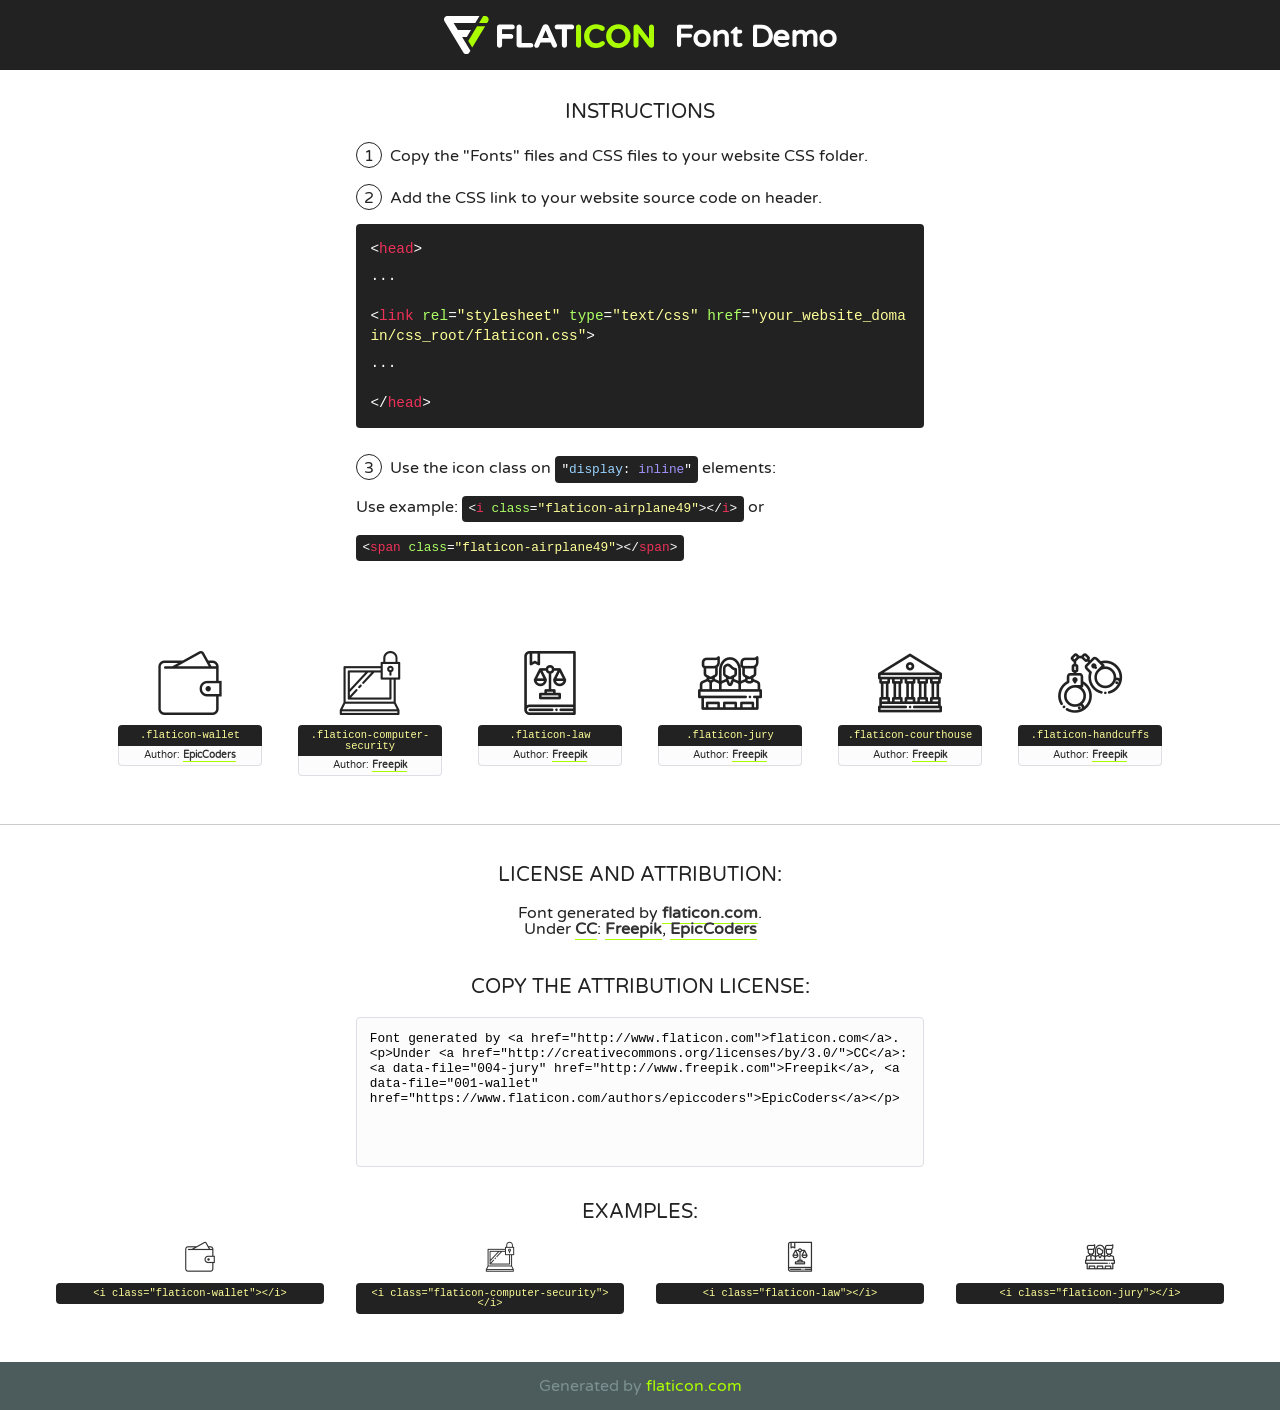
<file: assets/fonts/law-icons/font/flaticon.html>
<!DOCTYPE html>
<!--
  Flaticon icon font: Flaticon
  Creation date: 13/09/2017 10:02
-->
<html>
<!DOCTYPE html>
<html>

<head>
    <title>Flaticon WebFont</title>
    <link href="http://fonts.googleapis.com/css?family=Varela+Round" rel="stylesheet" type="text/css" />
    <link rel="stylesheet" type="text/css" href="flaticon.css">
    <meta charset="UTF-8">
    <style>
    html, body, div, span, applet, object, iframe,
    h1, h2, h3, h4, h5, h6, p, blockquote, pre,
    a, abbr, acronym, address, big, cite, code,
    del, dfn, em, img, ins, kbd, q, s, samp,
    small, strike, strong, sub, sup, tt, var,
    b, u, i, center,
    dl, dt, dd, ol, ul, li,
    fieldset, form, label, legend,
    table, caption, tbody, tfoot, thead, tr, th, td,
    article, aside, canvas, details, embed, 
    figure, figcaption, footer, header, hgroup, 
    menu, nav, output, ruby, section, summary,
    time, mark, audio, video {
        margin: 0;
        padding: 0;
        border: 0;
        font-size: 100%;
        font: inherit;
        vertical-align: baseline;
    }
    /* HTML5 display-role reset for older browsers */
    article, aside, details, figcaption, figure, 
    footer, header, hgroup, menu, nav, section {
        display: block;
    }
    body {
        line-height: 1;
    }
    ol, ul {
        list-style: none;
    }
    blockquote, q {
        quotes: none;
    }
    blockquote:before, blockquote:after,
    q:before, q:after {
        content: '';
        content: none;
    }
    table {
        border-collapse: collapse;
        border-spacing: 0;
    }
    body {
        font-family: 'Varela Round', Helvetica, Arial, sans-serif;
        font-size: 16px;
        color: #222;
    }
    a {
        color: #333;
        border-bottom: 1px solid #a9fd00;
        font-weight: bold;
        text-decoration: none;
    }
    * {
        -moz-box-sizing: border-box;
        -webkit-box-sizing: border-box;
        box-sizing: border-box;
        margin: 0;
        padding: 0;
    }
    [class^="flaticon-"]:before, [class*=" flaticon-"]:before, [class^="flaticon-"]:after, [class*=" flaticon-"]:after {
        font-family: Flaticon;
        font-size: 30px;
        font-style: normal;
        margin-left: 20px;
        color: #333;
    }
    .wrapper {
        max-width: 600px;
        margin: auto;
        padding: 0 1em;
    }
    .title {
        font-size: 1.25em;
        text-align: center;
        margin-bottom: 1em;
        text-transform: uppercase;
    }
    header {
        text-align: center;
        background-color: #222;
        color: #fff;
        padding: 1em;
    }
    header .logo {
        width: 210px;
        height: 38px;
        display: inline-block;
        vertical-align: middle;
        margin-right: 1em;
        border: none;
    }
    header strong {
        font-size: 1.95em;
        font-weight: bold;
        vertical-align: middle;
        margin-top: 5px;
        display: inline-block;
    }
    .demo {
        margin: 2em auto;
        line-height: 1.25em;
    }
    .demo ul li {
        margin-bottom: 1em;
    }
    .demo ul li .num {
        color: #222;
        border-radius: 20px;
        display: inline-block;
        width: 26px;
        padding: 3px;
        height: 26px;
        text-align: center;
        margin-right: 0.5em;
        border: 1px solid #222;
    }
    .demo ul li code {
        background-color: #222;
        border-radius: 4px;
        padding: 0.25em 0.5em;
        display: inline-block;
        color: #fff;
        font-family: Consolas,Monaco,Lucida Console,Liberation Mono,DejaVu Sans Mono,Bitstream Vera Sans Mono,Courier New, monospace;
        font-weight: lighter;
        margin-top: 1em;
        font-size: 0.8em;
        word-break: break-all;
    }
    .demo ul li code.big {
        padding: 1em;
        font-size: 0.9em;
    }
    .demo ul li code .red {
        color: #EF3159;
    }
    .demo ul li code .green {
        color: #ACFF65;
    }
    .demo ul li code .yellow {
        color: #FFFF99;
    }
    .demo ul li code .blue {
        color: #99D3FF;
    }
    .demo ul li code .purple {
        color: #A295FF;
    }
    .demo ul li code .dots {
        margin-top: 0.5em;
        display: block;
    }
    #glyphs {
        border-bottom: 1px solid #ccc;
        padding: 2em 0;
        text-align: center;
    }
    .glyph {
        display: inline-block;
        width: 9em;
        margin: 1em;
        text-align: center;
        vertical-align: top;
        background: #FFF;
    }
    .glyph .glyph-icon {
        padding: 10px;
        display: block;
        font-family:"Flaticon";
        font-size: 64px;
        line-height: 1;
    }
    .glyph .glyph-icon:before {
        font-size: 64px;
        color: #222;
        margin-left: 0;
    }
    .class-name {
        font-size: 0.65em;
        background-color: #222;
        color: #fff;
        border-radius: 4px 4px 0 0;
        padding: 0.5em;
        color: #FFFF99;
        font-family: Consolas,Monaco,Lucida Console,Liberation Mono,DejaVu Sans Mono,Bitstream Vera Sans Mono,Courier New, monospace;
    }
    .author-name {
        font-size: 0.6em;
        background-color: #fcfcfd;
        border: 1px solid #DEDEE4;
        border-top: 0;
        border-radius: 0 0 4px 4px;
        padding: 0.5em;
    }
    .class-name:last-child {
        font-size: 10px;
        color:#888;
    }
    .class-name:last-child a {
        font-size: 10px;
        color:#555;
    }
    .class-name:last-child a:hover {
        color:#a9fd00;
    }
    .glyph > input {
        display: block;
        width: 100px;
        margin: 5px auto;
        text-align: center;
        font-size: 12px;
        cursor: text;
    }
    .glyph > input.icon-input {
        font-family:"Flaticon";
        font-size: 16px;
        margin-bottom: 10px;
    }
    .attribution .title {
        margin-top: 2em;
    }
    .attribution textarea {
        background-color: #fcfcfd;
        padding: 1em;
        border: none;
        box-shadow: none;
        border: 1px solid #DEDEE4;
        border-radius: 4px;
        resize: none;
        width: 100%;
        height: 150px;
        font-size: 0.8em;
        font-family: Consolas,Monaco,Lucida Console,Liberation Mono,DejaVu Sans Mono,Bitstream Vera Sans Mono,Courier New, monospace;
        -webkit-appearance: none;
    }
    .iconsuse {
        margin: 2em auto;
        text-align: center;
        max-width: 1200px;
    }
    .iconsuse:after {
        content: '';
        display: table;
        clear: both;
    }
    .iconsuse .image {
        float: left;
        width: 25%;
        padding: 0 1em;
    }
    .iconsuse .image p {
        margin-bottom: 1em;
    }
    .iconsuse .image span {
        display: block;
        font-size: 0.65em;
        background-color: #222;
        color: #fff;
        border-radius: 4px;
        padding: 0.5em;
        color: #FFFF99;
        margin-top: 1em;
        font-family: Consolas,Monaco,Lucida Console,Liberation Mono,DejaVu Sans Mono,Bitstream Vera Sans Mono,Courier New, monospace;
    }
    #footer {
        text-align: center;
        background-color: #4C5B5C;
        color: #7c9192;
        padding: 1em;
    }
    #footer a {
        border: none;
        color: #a9fd00;
        font-weight: normal;
    }
    @media (max-width: 960px) {
        .iconsuse .image {
            width: 50%;
        }
    }
    @media (max-width: 560px) {
        .iconsuse .image {
            width: 100%;
        }
    }
    </style>
<meta name="robots" content="noindex, nofollow">
  </head>

<body class="characters-off">

    <header>
        <a href="http://www.flaticon.com" target="_blank" class="logo">
            <svg version="1.1" xmlns="http://www.w3.org/2000/svg" xmlns:xlink="http://www.w3.org/1999/xlink" xmlns:a="http://ns.adobe.com/AdobeSVGViewerExtensions/3.0/" viewBox="0 0 560.875 102.036" enable-background="new 0 0 560.875 102.036" xml:space="preserve">
                <defs>
                </defs>
                <g>
                    <g class="letters">
                        <path fill="#ffffff" d="M141.596,29.675c0-3.777,2.985-6.767,6.764-6.767h34.438c3.426,0,6.15,2.728,6.15,6.15
                        c0,3.43-2.724,6.149-6.15,6.149h-27.674v13.091h23.719c3.429,0,6.151,2.724,6.151,6.15c0,3.43-2.723,6.149-6.151,6.149h-23.719
                        v17.574c0,3.773-2.986,6.761-6.764,6.761c-3.779,0-6.764-2.989-6.764-6.761V29.675z"></path>
                        <path fill="#ffffff" d="M193.844,29.149c0-3.781,2.985-6.767,6.764-6.767c3.776,0,6.763,2.985,6.763,6.767v42.957h25.039
                        c3.426,0,6.149,2.726,6.149,6.153c0,3.425-2.723,6.15-6.149,6.15h-31.802c-3.779,0-6.764-2.986-6.764-6.768V29.149z"></path>
                        <path fill="#ffffff" d="M241.891,75.71l21.438-48.407c1.492-3.341,4.215-5.357,7.906-5.357h0.792
                        c3.686,0,6.323,2.017,7.815,5.357l21.439,48.407c0.436,0.967,0.701,1.845,0.701,2.723c0,3.602-2.809,6.501-6.414,6.501
                        c-3.161,0-5.269-1.845-6.499-4.655l-4.132-9.661h-27.059l-4.301,10.102c-1.144,2.631-3.426,4.214-6.237,4.214
                        c-3.517,0-6.24-2.81-6.24-6.325C241.1,77.64,241.451,76.677,241.891,75.71z M279.932,58.666l-8.521-20.297l-8.526,20.297H279.932
                        z"></path>
                        <path fill="#ffffff" d="M314.864,35.387H301.86c-3.429,0-6.239-2.813-6.239-6.238c0-3.429,2.811-6.24,6.239-6.24h39.533
                        c3.426,0,6.237,2.811,6.237,6.24c0,3.425-2.811,6.238-6.237,6.238h-13.001v42.785c0,3.773-2.99,6.761-6.764,6.761
                        c-3.779,0-6.764-2.989-6.764-6.761V35.387z"></path>
                        <path fill="#A9FD00" d="M352.615,29.149c0-3.781,2.985-6.767,6.767-6.767c3.774,0,6.761,2.985,6.761,6.767v49.024
                        c0,3.773-2.987,6.761-6.761,6.761c-3.781,0-6.767-2.989-6.767-6.761V29.149z"></path>
                        <path fill="#A9FD00" d="M374.132,53.836v-0.179c0-17.481,13.178-31.801,32.065-31.801c9.22,0,15.459,2.458,20.557,6.238
                        c1.402,1.054,2.637,2.985,2.637,5.357c0,3.692-2.985,6.59-6.681,6.59c-1.845,0-3.071-0.702-4.044-1.319
                        c-3.776-2.813-7.729-4.393-12.562-4.393c-10.364,0-17.831,8.611-17.831,19.154v0.173c0,10.542,7.291,19.329,17.831,19.329
                        c5.715,0,9.492-1.756,13.359-4.834c1.049-0.874,2.458-1.491,4.039-1.491c3.429,0,6.325,2.813,6.325,6.236
                        c0,2.106-1.056,3.78-2.282,4.834c-5.539,4.834-12.036,7.733-21.878,7.733C387.572,85.464,374.132,71.493,374.132,53.836z"></path>
                        <path fill="#A9FD00" d="M433.009,53.836v-0.179c0-17.481,13.79-31.801,32.766-31.801c18.981,0,32.592,14.143,32.592,31.628v0.173
                        c0,17.483-13.785,31.807-32.769,31.807C446.625,85.464,433.009,71.32,433.009,53.836z M484.224,53.836v-0.179
                        c0-10.539-7.725-19.326-18.626-19.326c-10.893,0-18.449,8.611-18.449,19.154v0.173c0,10.542,7.73,19.329,18.626,19.329
                        C476.676,72.986,484.224,64.378,484.224,53.836z"></path>
                        <path fill="#A9FD00" d="M506.233,29.321c0-3.774,2.99-6.763,6.767-6.763h1.401c3.252,0,5.183,1.583,7.029,3.953l26.093,34.265
                        V29.059c0-3.692,2.99-6.677,6.681-6.677c3.683,0,6.671,2.985,6.671,6.677v48.934c0,3.78-2.987,6.765-6.764,6.765h-0.436
                        c-3.257,0-5.188-1.581-7.034-3.953l-27.056-35.492v32.944c0,3.687-2.985,6.676-6.678,6.676c-3.683,0-6.673-2.989-6.673-6.676
                        V29.321z"></path>
                    </g>
                    <g class="insignia">
                        <path fill="#ffffff" d="M48.372,56.137h12.517l11.156-18.537H37.186L25.688,18.539h57.825L94.668,0H9.271
                        C5.925,0,2.842,1.801,1.198,4.716c-1.644,2.907-1.593,6.482,0.134,9.343l50.38,83.501c1.678,2.781,4.689,4.476,7.938,4.476
                        c3.246,0,6.257-1.695,7.935-4.476l2.898-4.804L48.372,56.137z"></path>
                        <g class="i">
                            <path fill="#A9FD00" d="M93.575,18.539h0.031v0.004l21.652,0.004l2.705-4.488c1.727-2.861,1.778-6.436,0.133-9.343
                            C116.454,1.801,113.371,0,110.026,0h-5.294L93.575,18.539z"></path>
                            <polygon fill="#A9FD00" points="88.291,27.356 64.725,66.486 75.519,84.404 109.942,27.356"></polygon>
                        </g>
                    </g>
                </g>
            </svg>
        </a>
        <strong>Font Demo</strong>
    </header>


    <section class="demo wrapper">

        <p class="title">Instructions</p>

        <ul>
            <li>
                <span class="num">1</span>Copy the "Fonts" files and CSS files to your website CSS folder.
            </li>
            <li>
                <span class="num">2</span>Add the CSS link to your website source code on header.
                <code class="big">
                    &lt;<span class="red">head</span>&gt;
                    <br/><span class="dots">...</span>
                    <br/>&lt;<span class="red">link</span> <span class="green">rel</span>=<span class="yellow">"stylesheet"</span> <span class="green">type</span>=<span class="yellow">"text/css"</span> <span class="green">href</span>=<span class="yellow">"your_website_domain/css_root/flaticon.css"</span>&gt;
                    <br/><span class="dots">...</span>
                    <br/>&lt;/<span class="red">head</span>&gt;
                </code>
            </li>

            <li>
                <p>
                    <span class="num">3</span>Use the icon class on <code>"<span class="blue">display</span>:<span class="purple"> inline</span>"</code> elements:
                    <br />
                    Use example: <code>&lt;<span class="red">i</span> <span class="green">class</span>=<span class="yellow">&quot;flaticon-airplane49&quot;</span>&gt;&lt;/<span class="red">i</span>&gt;</code> or <code>&lt;<span class="red">span</span> <span class="green">class</span>=<span class="yellow">&quot;flaticon-airplane49&quot;</span>&gt;&lt;/<span class="red">span</span>&gt;</code>
            </li>
        </ul>

    </section>




   <section id="glyphs">          
    
      
        <div class="glyph"><div class="glyph-icon flaticon-wallet"></div>
            <div class="class-name">.flaticon-wallet</div>
            <div class="author-name">Author: <a data-file="001-wallet" href="https://www.flaticon.com/authors/epiccoders">EpicCoders</a> </div> 
        </div>        
        
        <div class="glyph"><div class="glyph-icon flaticon-computer-security"></div>
            <div class="class-name">.flaticon-computer-security</div>
            <div class="author-name">Author: <a data-file="002-computer-security" href="http://www.freepik.com">Freepik</a> </div> 
        </div>        
        
        <div class="glyph"><div class="glyph-icon flaticon-law"></div>
            <div class="class-name">.flaticon-law</div>
            <div class="author-name">Author: <a data-file="003-law" href="http://www.freepik.com">Freepik</a> </div> 
        </div>        
        
        <div class="glyph"><div class="glyph-icon flaticon-jury"></div>
            <div class="class-name">.flaticon-jury</div>
            <div class="author-name">Author: <a data-file="004-jury" href="http://www.freepik.com">Freepik</a> </div> 
        </div>        
        
        <div class="glyph"><div class="glyph-icon flaticon-courthouse"></div>
            <div class="class-name">.flaticon-courthouse</div>
            <div class="author-name">Author: <a data-file="005-courthouse" href="http://www.freepik.com">Freepik</a> </div> 
        </div>        
        
        <div class="glyph"><div class="glyph-icon flaticon-handcuffs"></div>
            <div class="class-name">.flaticon-handcuffs</div>
            <div class="author-name">Author: <a data-file="006-handcuffs" href="http://www.freepik.com">Freepik</a> </div> 
        </div>        
        

    </section>



    <section class="attribution wrapper"   style="text-align:center;">

      <div class="title">License and attribution:</div><div class="attrDiv">Font generated by <a href="http://www.flaticon.com">flaticon.com</a>. <div><p>Under <a href="http://creativecommons.org/licenses/by/3.0/">CC</a>: <a data-file="004-jury" href="http://www.freepik.com">Freepik</a>, <a data-file="001-wallet" href="https://www.flaticon.com/authors/epiccoders">EpicCoders</a></p>  </div>
      </div>
      <div class="title">Copy the Attribution License:</div>

    <textarea onclick="this.focus();this.select();">Font generated by &lt;a href=&quot;http://www.flaticon.com&quot;&gt;flaticon.com&lt;/a&gt;. <p>Under <a href="http://creativecommons.org/licenses/by/3.0/">CC</a>: <a data-file="004-jury" href="http://www.freepik.com">Freepik</a>, <a data-file="001-wallet" href="https://www.flaticon.com/authors/epiccoders">EpicCoders</a></p>  
     </textarea>

    </section>

    <section class="iconsuse">

          <div class="title">Examples:</div>            
             
            <div class="image">
                <p>
                    <i class="glyph-icon flaticon-wallet"></i> 
                    <span>&lt;i class=&quot;flaticon-wallet&quot;&gt;&lt;/i&gt;</span>
                </p>
            </div>
            
            <div class="image">
                <p>
                    <i class="glyph-icon flaticon-computer-security"></i> 
                    <span>&lt;i class=&quot;flaticon-computer-security&quot;&gt;&lt;/i&gt;</span>
                </p>
            </div>
            
            <div class="image">
                <p>
                    <i class="glyph-icon flaticon-law"></i> 
                    <span>&lt;i class=&quot;flaticon-law&quot;&gt;&lt;/i&gt;</span>
                </p>
            </div>
            
            <div class="image">
                <p>
                    <i class="glyph-icon flaticon-jury"></i> 
                    <span>&lt;i class=&quot;flaticon-jury&quot;&gt;&lt;/i&gt;</span>
                </p>
            </div>
                       
        </div>
                            
    </section>

<div id="footer">
    <div>Generated by <a href="http://www.flaticon.com">flaticon.com</a>
    </div>
</div>



</body>
</html>
</file>
<file: assets/fonts/law-icons/font/flaticon.css>
/*
  	Flaticon icon font: Flaticon
  	Creation date: 13/09/2017 10:02
  	*/

@font-face {
  font-family: "Flaticon";
  src: url("./Flaticon.eot");
  src: url("./Flaticon.eot?#iefix") format("embedded-opentype"),
       url("./Flaticon.woff") format("woff"),
       url("./Flaticon.ttf") format("truetype"),
       url("./Flaticon.svg#Flaticon") format("svg");
  font-weight: normal;
  font-style: normal;
}

@media screen and (-webkit-min-device-pixel-ratio:0) {
  @font-face {
    font-family: "Flaticon";
    src: url("./Flaticon.svg#Flaticon") format("svg");
  }
}

[class^="flaticon-"]:before, [class*=" flaticon-"]:before,
[class^="flaticon-"]:after, [class*=" flaticon-"]:after {   
  font-family: Flaticon;
        font-size: 20px;
font-style: normal;
margin-left: 20px;
}

.flaticon-wallet:before { content: "\f100"; }
.flaticon-computer-security:before { content: "\f101"; }
.flaticon-law:before { content: "\f102"; }
.flaticon-jury:before { content: "\f103"; }
.flaticon-courthouse:before { content: "\f104"; }
.flaticon-handcuffs:before { content: "\f105"; }
</file>
